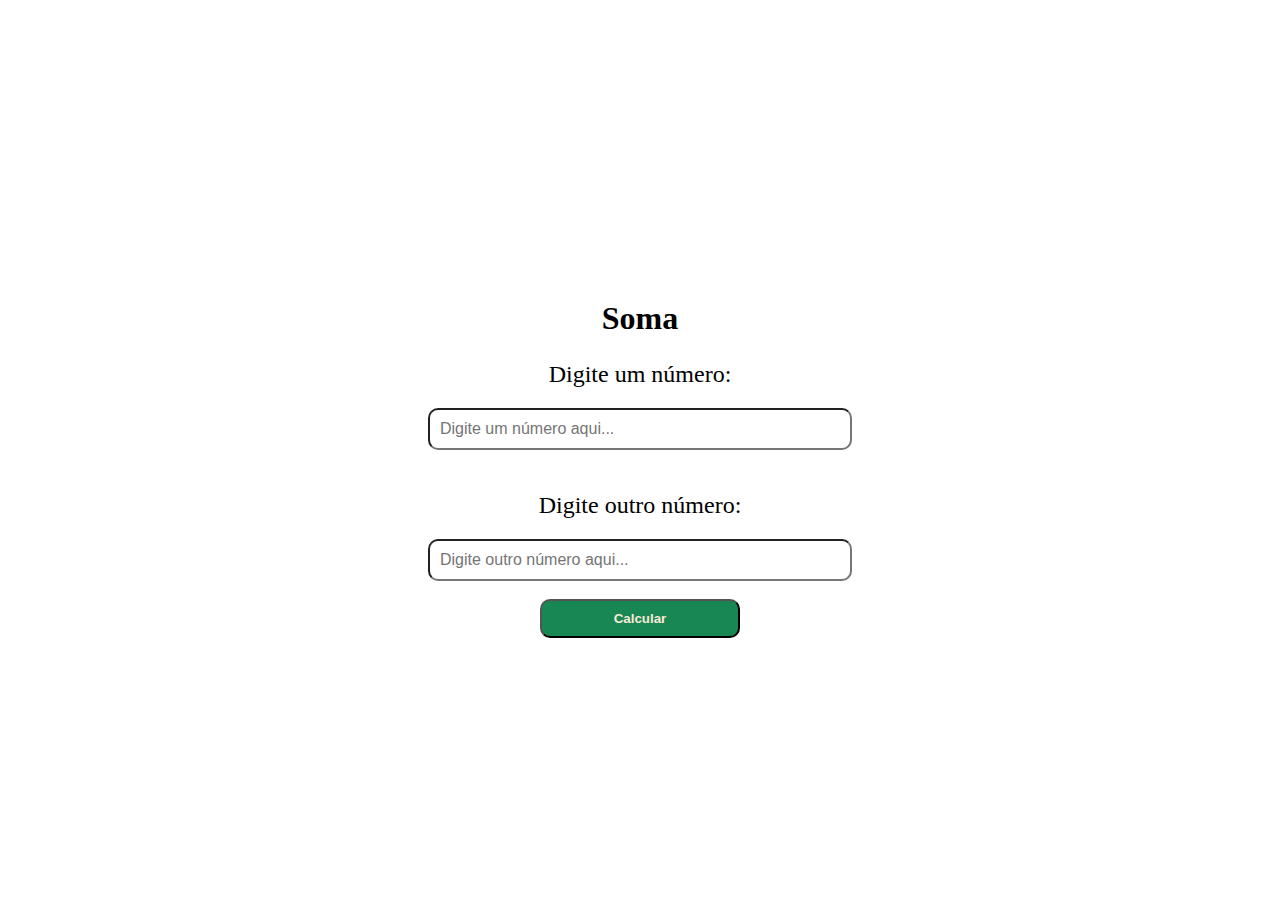
<file: Aula-01-ToDoList/index.html>
<!DOCTYPE html>
<html lang="en">
<head>
    <meta charset="UTF-8">
    <meta name="viewport" content="width=device-width, initial-scale=1.0">
    <title>LISTA DE TAREFAS</title>

    <link rel="stylesheet" href="style.css">
</head>
<body>
    
    <div class="container">
        <h1>Soma</h1> 
        <p> Digite um número: </p>
        <input type="text" placeholder="Digite um número aqui..." id="numeroUm"> <br> <br>

        <p> Digite outro número: </p>
        <input type="text" placeholder="Digite outro número aqui..." id="numeroDois"> <br> <br>

        <button type="button" id="calcular" class="btn-calcular">
            Calcular
        </button>

        <div class="lista" id="listaItens"></div>
    </div>

    <script src="todolist.js"></script>

</body>
</html>
</file>
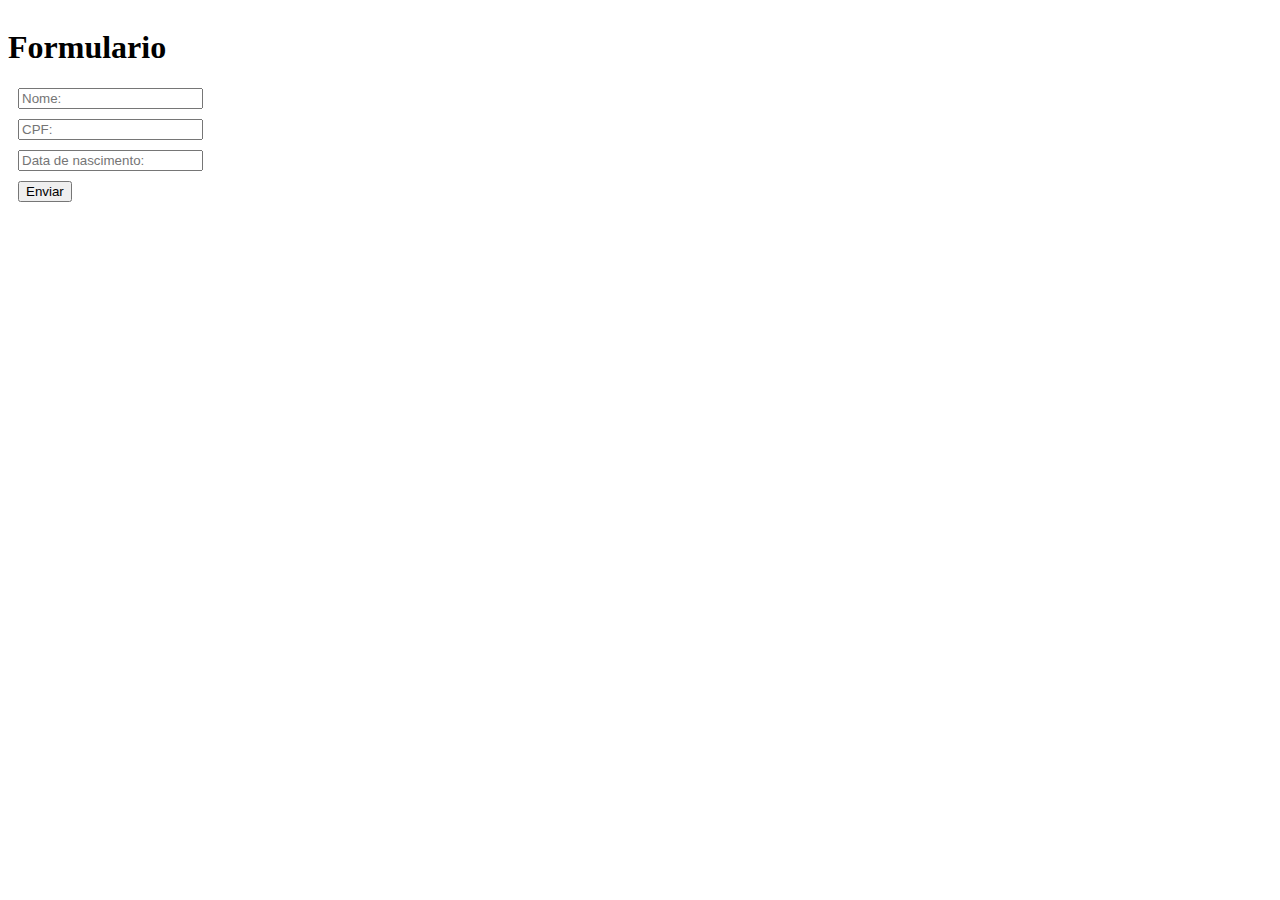
<file: Aula001/index.html>
<!DOCTYPE html>
<html lang="en">
<head>
    <meta charset="UTF-8">
    <meta name="viewport" content="width=device-width, initial-scale=1.0">
    <title>Formulario</title>
    <link rel="stylesheet" href="style.css">
</head>
<body>
    
    <form class="formulario">
        <h1> Formulario</h1>
        <input id="form" placeholder="Nome:" type="text">
        <input id="form" placeholder="CPF:" type="text"> 
        <input id="form" placeholder="Data de nascimento:" type="text">

        <button type="Enviar">Enviar</button>
    </form>
</body>
</html>
</file>
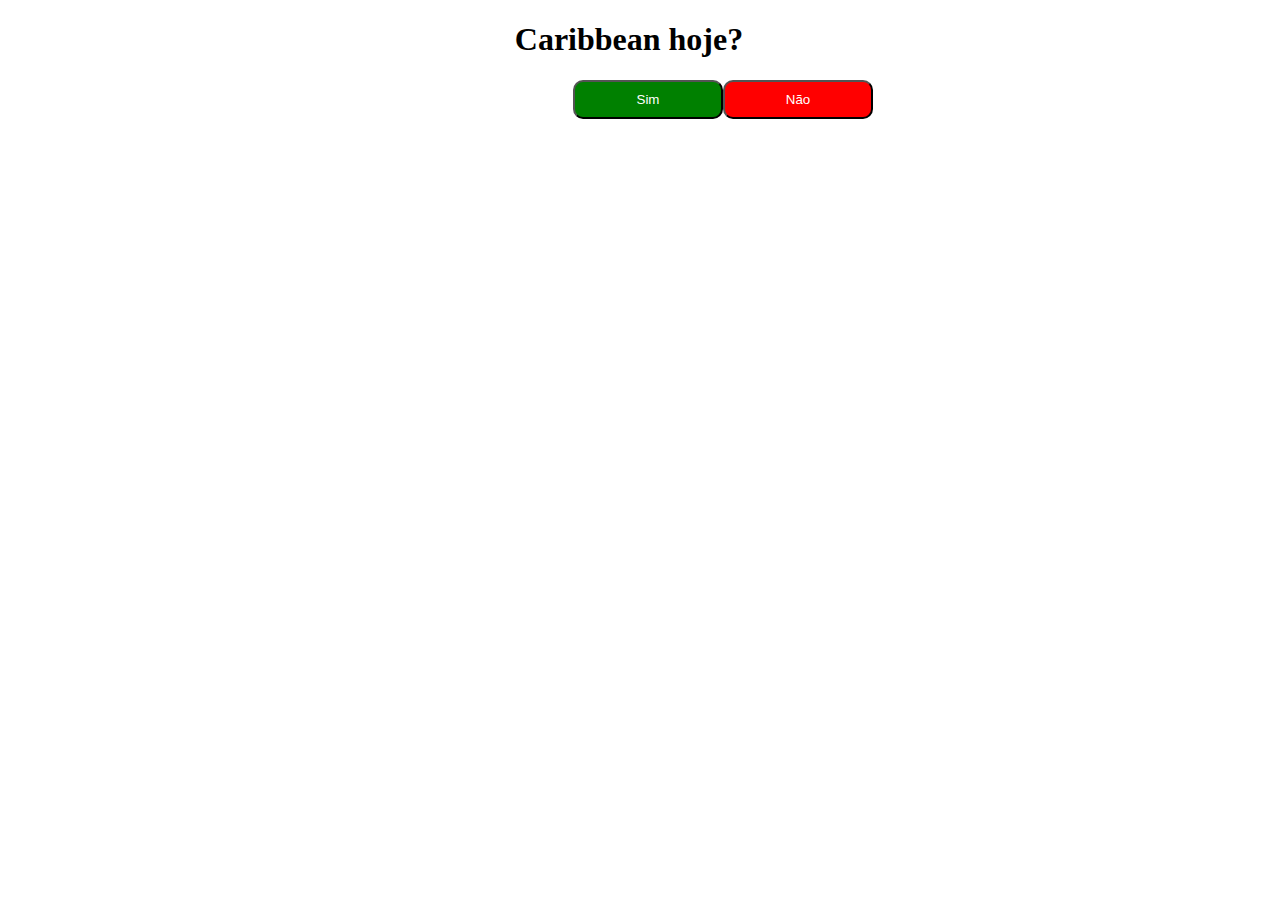
<file: Pedido-01/index.html>
<!DOCTYPE html>
<html lang="en">
<head>
    <meta charset="UTF-8">
    <meta name="viewport" content="width=device-width, initial-scale=1.0">
    <title>Pedido</title>
</head>

<style>
    body {
        text-align: center;
        margin-right: 30px;
        
    }

    .container {
        position: relative;
        width: 100vw;
        height: 80vh;
        overflow: hidden;
    }

    .simBtn {
        background-color: green;
        color: white;
        padding: 10px;
        width: 150px;
        border-radius: 10px;
    }

    .naoBtn {
        position: absolute;
        background-color: red;
        color: white;
        padding: 10px;
        width: 150px;
        border-radius: 10px;
    }
</style>

<body>
    <h1>Caribbean hoje?</h1>

    <div class="container" id="container">
        <button class="simBtn" id="simBtn">Sim</button>
        <button class="naoBtn" id="naoBtn">Não</button>
    </div>

<script>
    const simBtn = document.getElementById('simBtn');
    simBtn.addEventListener('click', function() {
        alert("Bora caraio, vou descer o combo! As do Job vem miando!");
    });

    const naoBtn = document.getElementById('naoBtn');
    const container = document.getElementById('container');

    container.addEventListener('mousemove', function (event) {
        const mouseX = event.clientX;
        const mouseY = event.clientY;

        const rect = naoBtn.getBoundingClientRect();  

        const buttonX = rect.left + rect.width / 2;
        const buttonY = rect.top + rect.height / 2;

        const dx = mouseX - buttonX;
        const dy = mouseY - buttonY;

        const distance = Math.sqrt(dx * dx + dy * dy);

        if (distance < 100) {
            const newTop = Math.random() * (container.offsetHeight - naoBtn.offsetHeight);
            const newLeft = Math.random() * (container.offsetWidth - naoBtn.offsetWidth);

            naoBtn.style.top = `${newTop}px`;
            naoBtn.style.left = `${newLeft}px`;
        }
    });
</script>
</body>
</html>
</file>
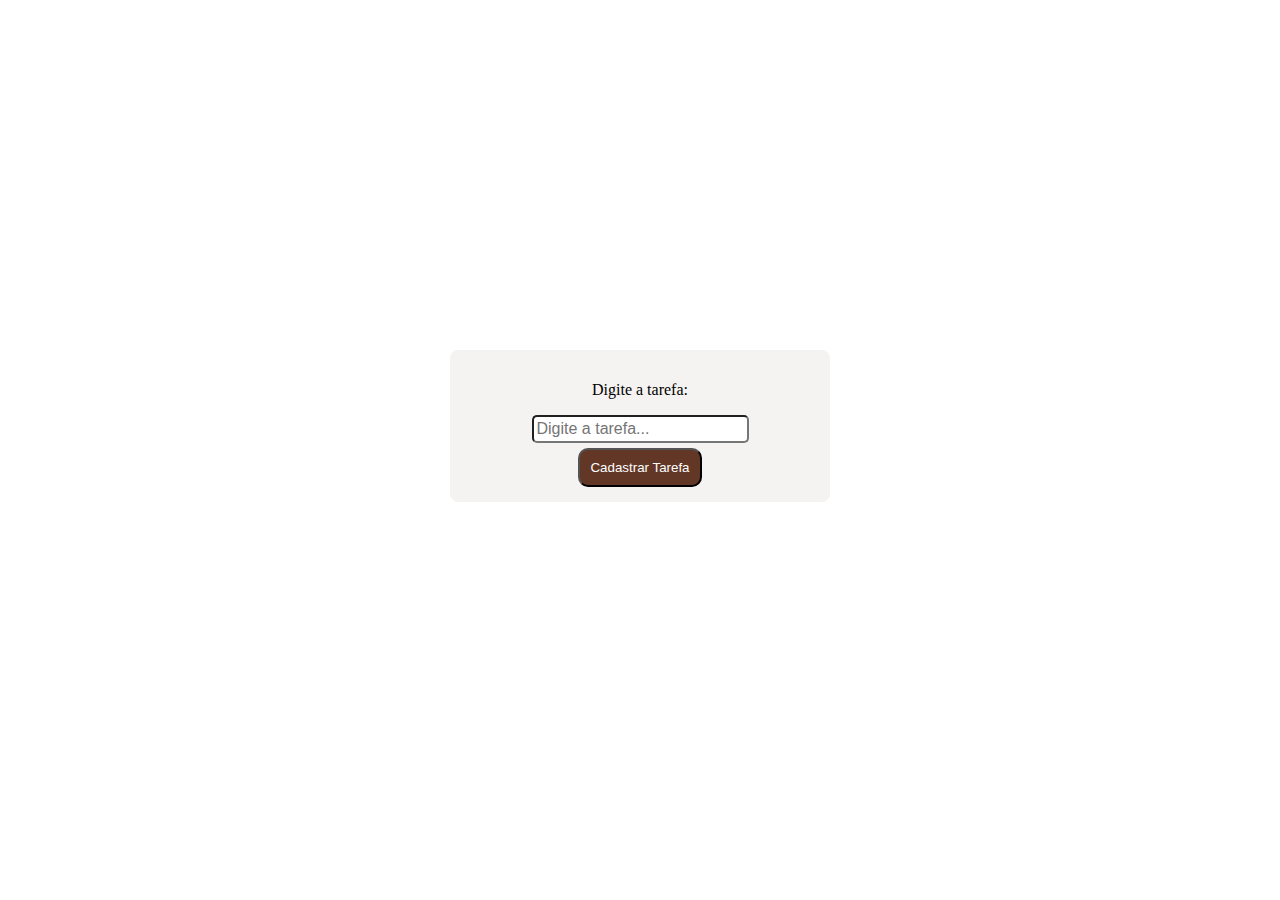
<file: Aula-01-ToDoList/TarefaAtividade/Tarefa.html>
<!DOCTYPE html>
<html lang="pt-br">
<head>
    <meta charset="UTF-8">
    <meta name="viewport" content="width=device-width, initial-scale=1.0">
    <link rel="stylesheet" href="Tarefa.css">
    <title>lista de tarefa</title>
</head>
<body>

    <div class="container">
        <div>
            <p>Digite a tarefa:</p>
            <input placeholder="Digite a tarefa..." type="text" id="nomeTarefa">
        </div> 

        <div>
            <button type="submit" id="enviar"  class="btn-enviar">
                Cadastrar Tarefa
            </button>
        </div>

        <div class="lista" id="listaitens"></div>
    </div>

</body>

    <script src="Tarefa.js"></script>
</html>
</file>
<file: Aula-01-ToDoList/style.css>
/* apontamento geral */
div {
    
}

.container{
    text-align: center;
    margin-top: 300px; 

}

.container p {
    font-size: 24px;
    margin-bottom: 20px;
    
}

input[type="text"]{
    padding: 10px;
    font-size: 16px;
    border-radius: 10px;
    width: 400px;
}

.btn-calcular{
    color: antiquewhite;
    background-color: #198754;
    padding: 10px; 
    border-radius: 10px;
    cursor: pointer;
    font-weight: bold;
    padding: 10px;
    width: 200px;
    
}

#container{

}
</file>
<file: Aula001/style.css>
.formulario {
    display: inline-block

}

#form {
    display: flex;
    margin: 10px;
}

button {
    margin-left: 10px;
}
</file>
<file: Aula-01-ToDoList/TarefaAtividade/Tarefa.css>
body{
    background-size: cover;
}
.container{
    text-align: center;
    background-color: #f3f0efd3;
    border-radius: 8px;
    padding: 15px;
    width: 350px;
    margin: auto;
    margin-top: 350px;
}  

input[type="text"]{
    padding: 3px;
    font-size: 16px;
    border-radius: 5px;
}

.btn-enviar{
    margin-top: 5px ;
    color: #fff;
    background-color: #633726; 
    padding: 10px;
    border-radius: 10px;
}
</file>
